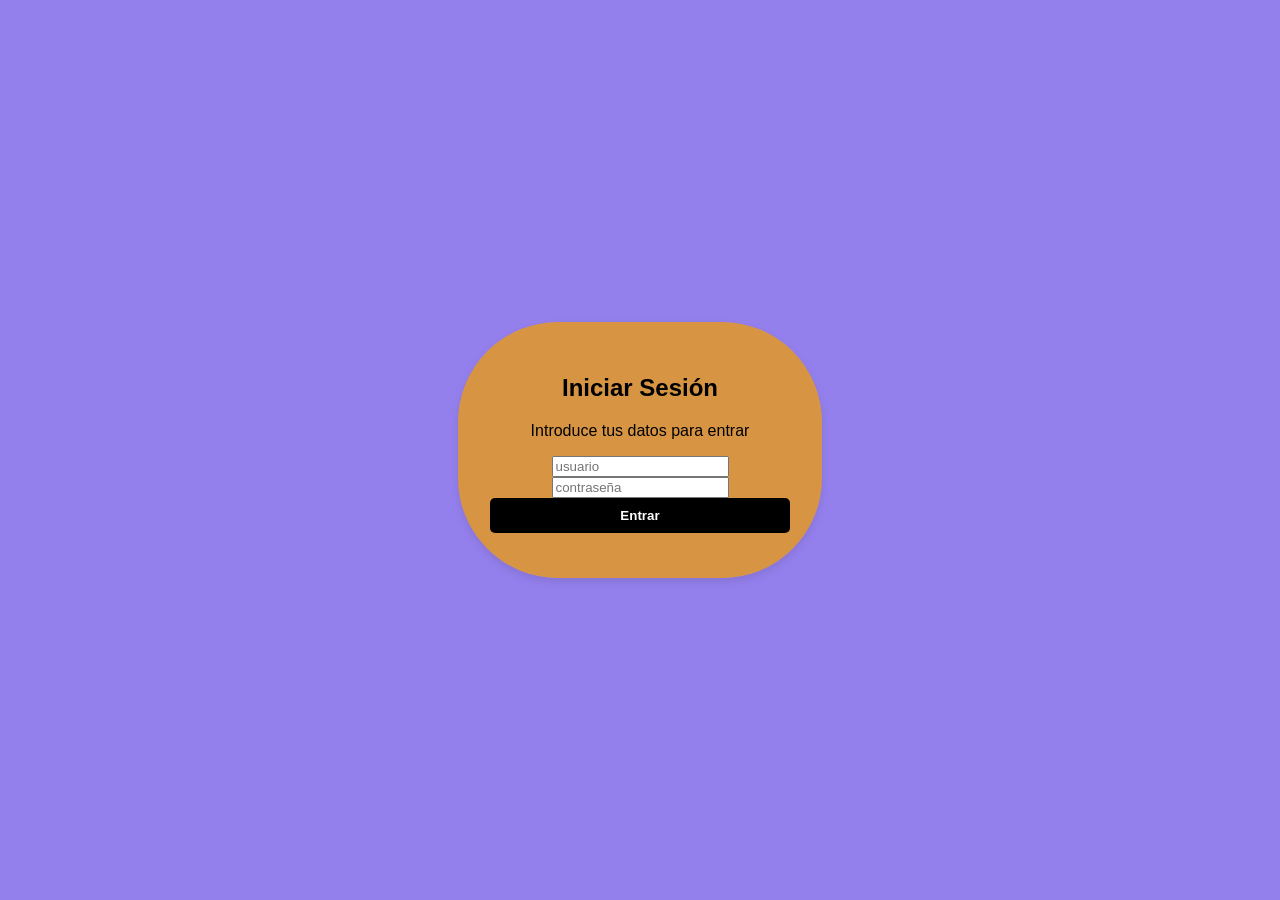
<file: index.html>
<!DOCTYPE html>
<html lang="en">
<head>
    <meta charset="UTF-8">
    <meta name="viewport" content="width=device-width, initial-scale=1.0">
    <title>Iniciar Sesión</title>
    <link rel="stylesheet" href="carros.css">
    <link rel="icon" type="imagen/jfif" href="logo.jfif.jpeg">
</head>
<body>
    <div id="login-container" class="card">
        <h2>Iniciar Sesión</h2>
        <p>Introduce tus datos para entrar</p>
        <input type="text" id="usuario" placeholder="usuario">
        <input type="password" id="password" placeholder="contraseña">
        <button onclick="validarAcceso()">Entrar</button>
        <p id="mensaje-error" class="error"></p>
    </div>
    <script src="carros.js"></script>
</body>
</html>
</file>
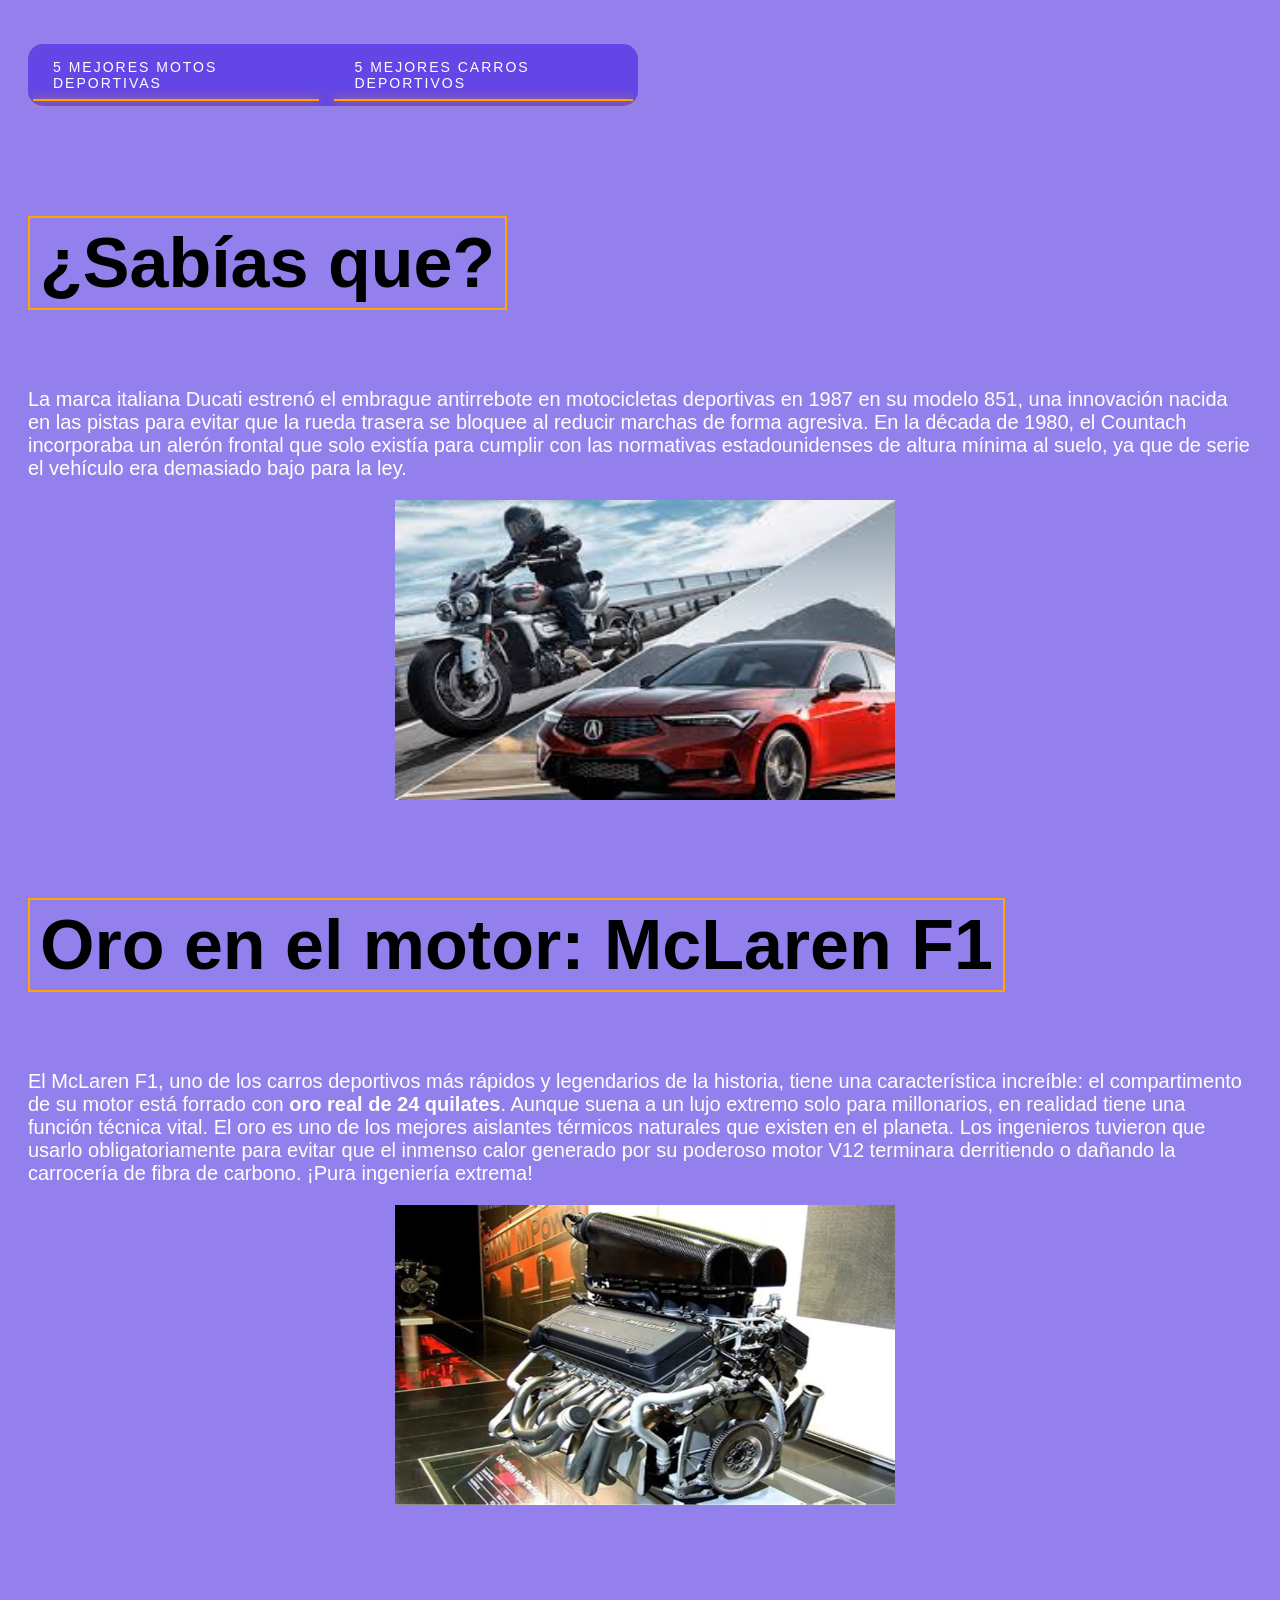
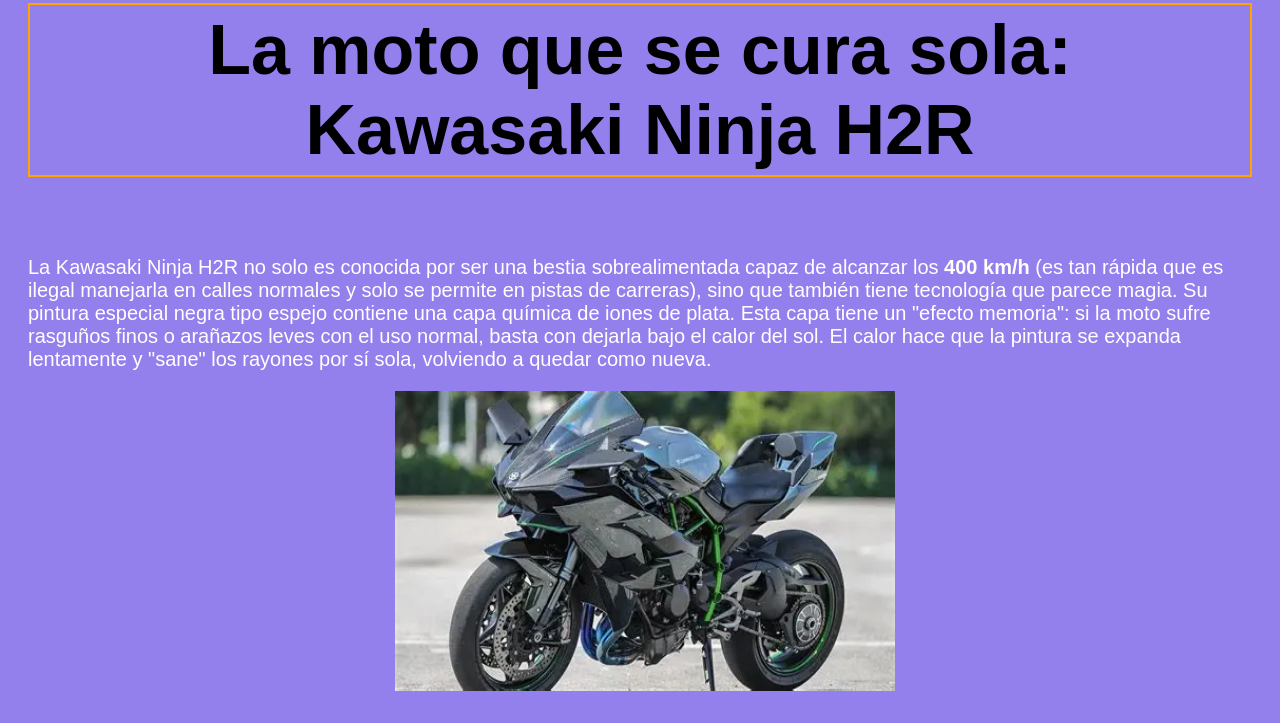
<file: vista principal de carros.html>
<!DOCTYPE html>
<html lang="en">
<head>
    <meta charset="UTF-8">
    <meta name="viewport" content="width=device-width, initial-scale=1.0">
    <title>Document</title>
    <link rel="stylesheet" href="vista principal de carros (1).css">
    <link rel="icon" type="imagen/jfif" href="logo.jfif.jpeg">
</head>
<body>
    <body>
        <nav class="nav-cyber">
            <ul>
                <li><a href="vista.html" class="active">5 Mejores motos deportivas</a></li>
                <li><a href="vista2.html" class="active">5 Mejores Carros deportivos</a></li>
               
            </ul>
        </nav>
    <br><br> <h2 style="border: 2px solid orange; display: inline-block; padding: 5px 10px;">¿Sabías que?</h2>
    <p> La marca italiana Ducati estrenó el embrague antirrebote en motocicletas deportivas en 1987 en su modelo 851, una innovación nacida en las pistas para evitar que la rueda trasera se bloquee al reducir marchas de forma agresiva. En la década de 1980, el Countach incorporaba un alerón frontal que solo existía para cumplir con las normativas estadounidenses de altura mínima al suelo, ya que de serie el vehículo era demasiado bajo para la ley.</p>
    <div class="hello"><img src="descarga.jfif.jpeg" height="300px" width="500px" alt=""></div>
    <br><br> <h2 style="border: 2px solid orange; display: inline-block; padding: 5px 10px;">Oro en el motor: McLaren F1</h2>
    <p>El McLaren F1, uno de los carros deportivos más rápidos y legendarios de la historia, tiene una característica increíble: el compartimento de su motor está forrado con <strong>oro real de 24 quilates</strong>. Aunque suena a un lujo extremo solo para millonarios, en realidad tiene una función técnica vital. El oro es uno de los mejores aislantes térmicos naturales que existen en el planeta. Los ingenieros tuvieron que usarlo obligatoriamente para evitar que el inmenso calor generado por su poderoso motor V12 terminara derritiendo o dañando la carrocería de fibra de carbono. ¡Pura ingeniería extrema!</p>
    
    <div class="hello">
        <img src="OIP.webp" alt="Motor del McLaren F1" width="500" height="300">
    </div>

    <br><br>

    <h2 style="border: 2px solid orange; display: inline-block; padding: 5px 10px;">La moto que se cura sola: Kawasaki Ninja H2R</h2>
    <p>La Kawasaki Ninja H2R no solo es conocida por ser una bestia sobrealimentada capaz de alcanzar los <strong>400 km/h</strong> (es tan rápida que es ilegal manejarla en calles normales y solo se permite en pistas de carreras), sino que también tiene tecnología que parece magia. Su pintura especial negra tipo espejo contiene una capa química de iones de plata. Esta capa tiene un "efecto memoria": si la moto sufre rasguños finos o arañazos leves con el uso normal, basta con dejarla bajo el calor del sol. El calor hace que la pintura se expanda lentamente y "sane" los rayones por sí sola, volviendo a quedar como nueva.</p>
    
    <div class="hello">
        <img src="OP (1).webp" alt="Kawasaki Ninja H2R" width="500" height="300">
    </div>
</body>
</html>
</file>
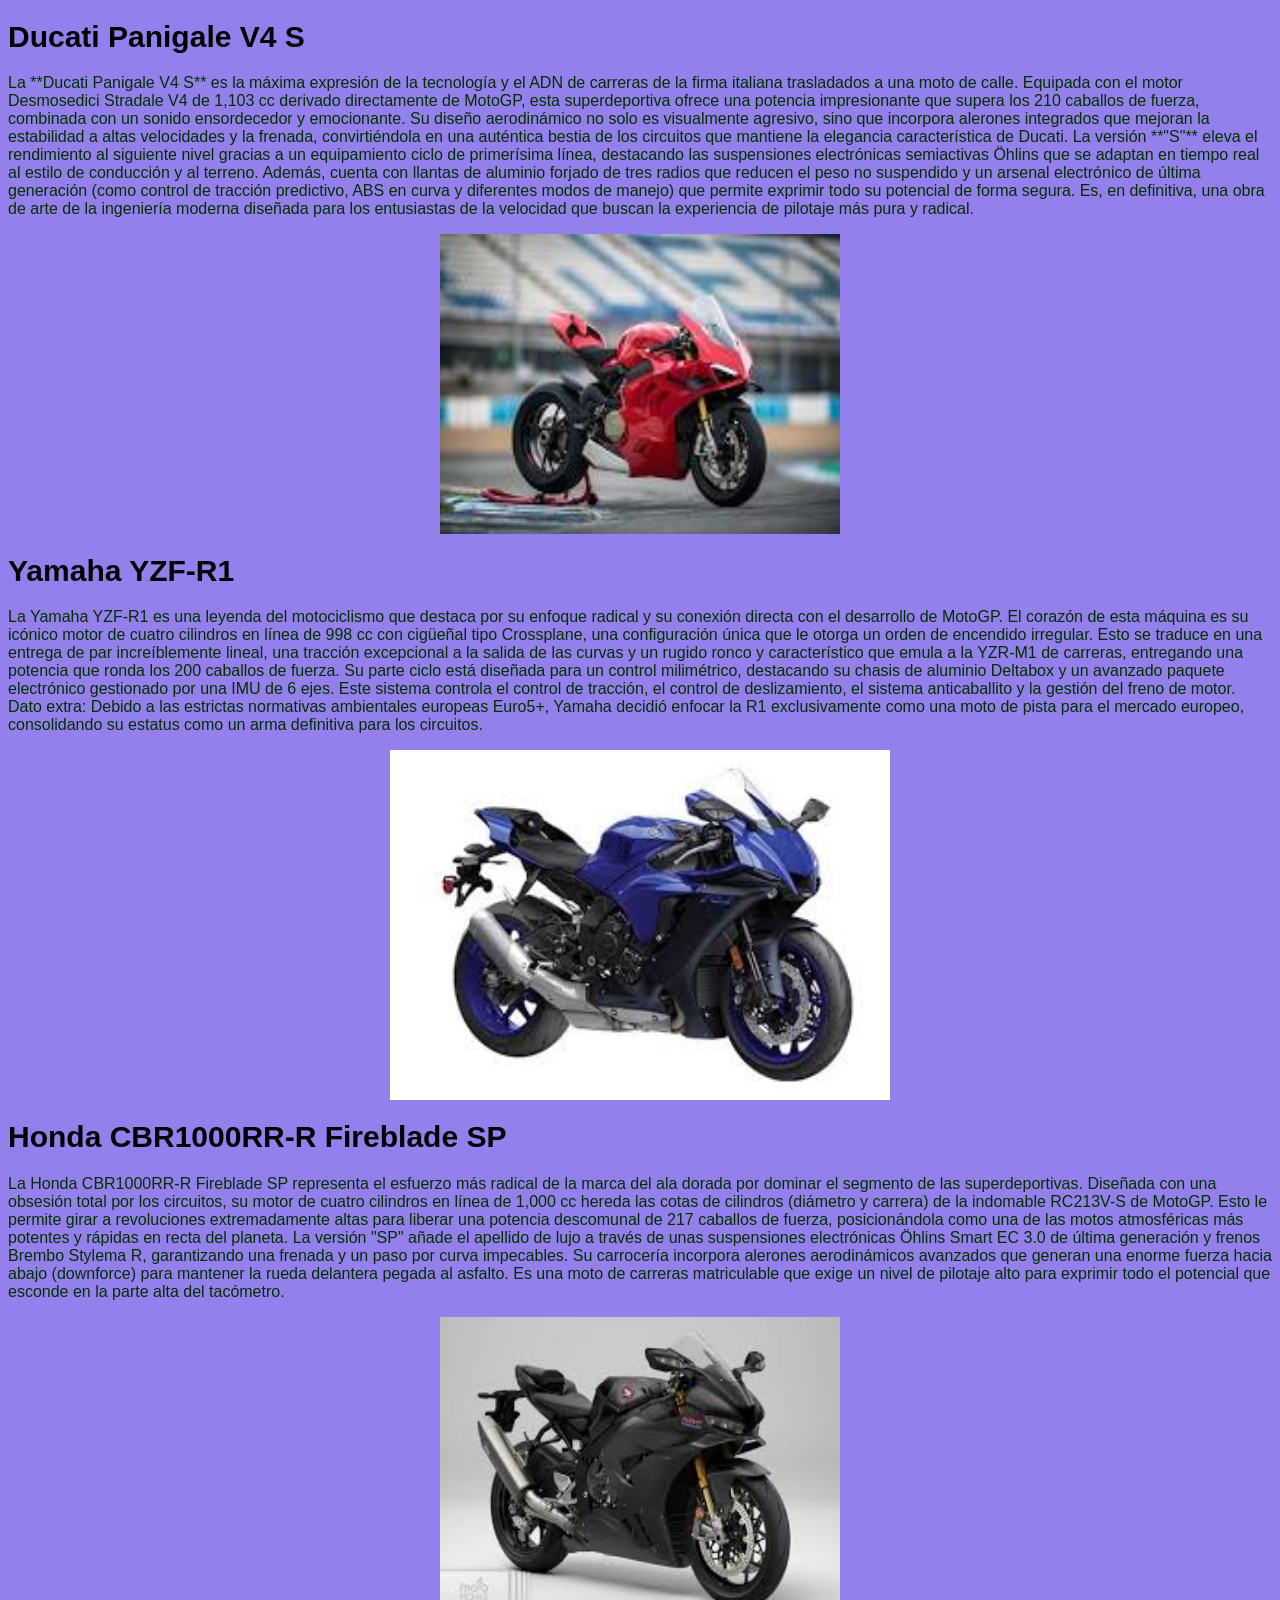
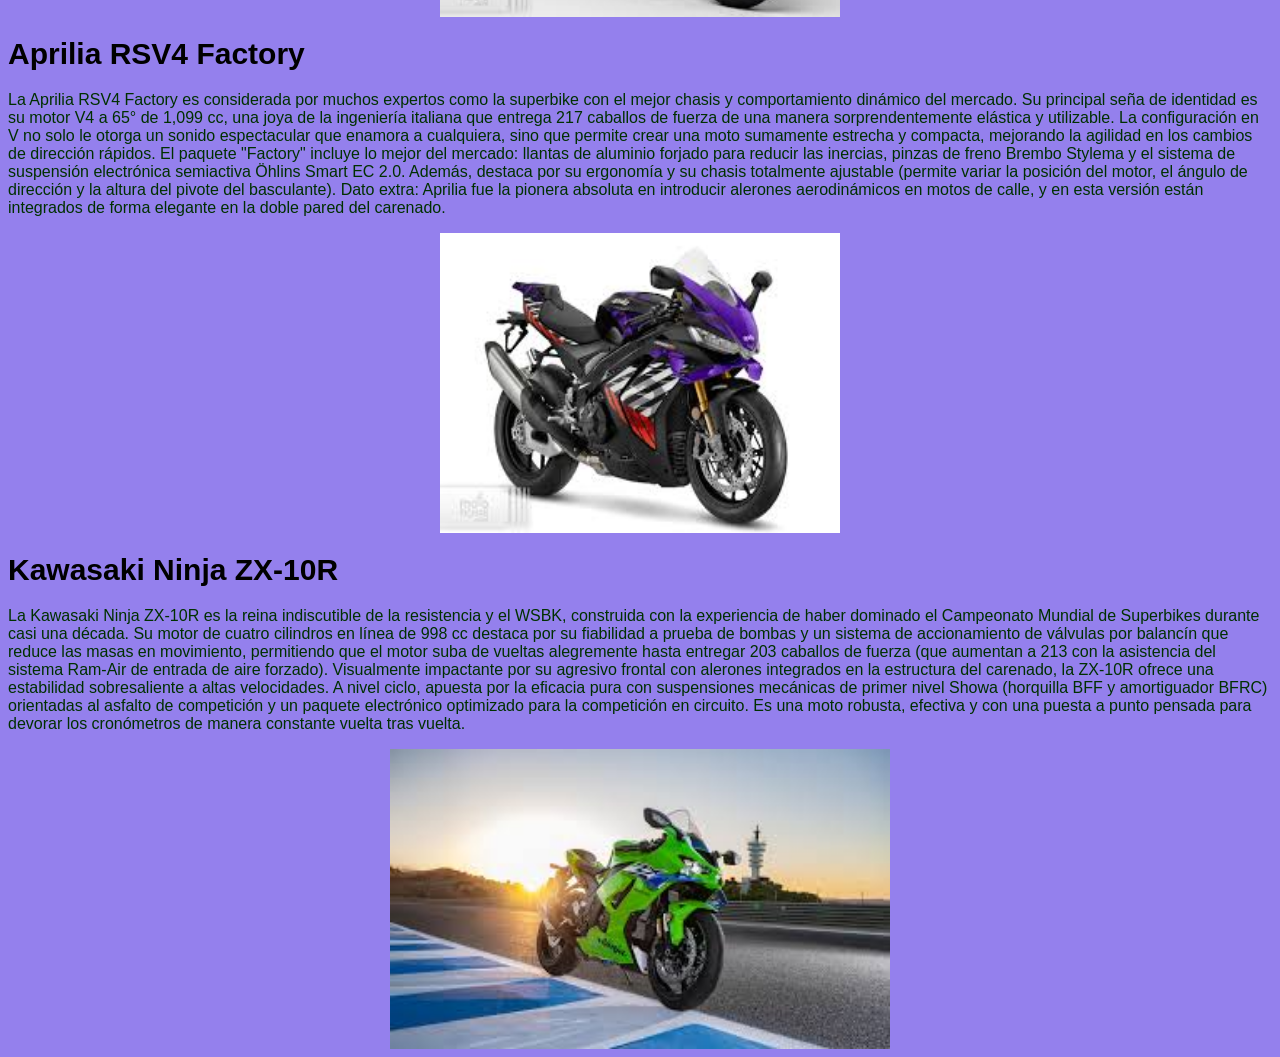
<file: vista.html>
<!DOCTYPE html>
<html lang="en">
<head>
    <meta charset="UTF-8">
    <meta name="viewport" content="width=device-width, initial-scale=1.0">
    <title>Motos</title>
    <link rel="stylesheet" href="vistas.css">
    <link rel="icon" type="imagen/jfif" href="logo.jfif">
</head>
<body>
    <h1>Ducati Panigale V4 S</h1>
    <p>La **Ducati Panigale V4 S** es la máxima expresión de la tecnología y el ADN de carreras de la firma italiana trasladados a una moto de calle. Equipada con el motor Desmosedici Stradale V4 de 1,103 cc derivado directamente de MotoGP, esta superdeportiva ofrece una potencia impresionante que supera los 210 caballos de fuerza, combinada con un sonido ensordecedor y emocionante. Su diseño aerodinámico no solo es visualmente agresivo, sino que incorpora alerones integrados que mejoran la estabilidad a altas velocidades y la frenada, convirtiéndola en una auténtica bestia de los circuitos que mantiene la elegancia característica de Ducati.

La versión **"S"** eleva el rendimiento al siguiente nivel gracias a un equipamiento ciclo de primerísima línea, destacando las suspensiones electrónicas semiactivas Öhlins que se adaptan en tiempo real al estilo de conducción y al terreno. Además, cuenta con llantas de aluminio forjado de tres radios que reducen el peso no suspendido y un arsenal electrónico de última generación (como control de tracción predictivo, ABS en curva y diferentes modos de manejo) que permite exprimir todo su potencial de forma segura. Es, en definitiva, una obra de arte de la ingeniería moderna diseñada para los entusiastas de la velocidad que buscan la experiencia de pilotaje más pura y radical.</p>
    <div><img src="moto1.jfif.jpeg" height="300px" width="400px" alt=""></div>

    <h1>Yamaha YZF-R1</h1>
    <p>La Yamaha YZF-R1 es una leyenda del motociclismo que destaca por su enfoque radical y su conexión directa con el desarrollo de MotoGP. El corazón de esta máquina es su icónico motor de cuatro cilindros en línea de 998 cc con cigüeñal tipo Crossplane, una configuración única que le otorga un orden de encendido irregular. Esto se traduce en una entrega de par increíblemente lineal, una tracción excepcional a la salida de las curvas y un rugido ronco y característico que emula a la YZR-M1 de carreras, entregando una potencia que ronda los 200 caballos de fuerza.

Su parte ciclo está diseñada para un control milimétrico, destacando su chasis de aluminio Deltabox y un avanzado paquete electrónico gestionado por una IMU de 6 ejes. Este sistema controla el control de tracción, el control de deslizamiento, el sistema anticaballito y la gestión del freno de motor. Dato extra: Debido a las estrictas normativas ambientales europeas Euro5+, Yamaha decidió enfocar la R1 exclusivamente como una moto de pista para el mercado europeo, consolidando su estatus como un arma definitiva para los circuitos.</p>
    <div><img src="Yamaha YZF-R1.jfif.jpeg" height="350px" width="500px" alt=""></div>

    <h1>Honda CBR1000RR-R Fireblade SP</h1>
    <p>La Honda CBR1000RR-R Fireblade SP representa el esfuerzo más radical de la marca del ala dorada por dominar el segmento de las superdeportivas. Diseñada con una obsesión total por los circuitos, su motor de cuatro cilindros en línea de 1,000 cc hereda las cotas de cilindros (diámetro y carrera) de la indomable RC213V-S de MotoGP. Esto le permite girar a revoluciones extremadamente altas para liberar una potencia descomunal de 217 caballos de fuerza, posicionándola como una de las motos atmosféricas más potentes y rápidas en recta del planeta.

La versión "SP" añade el apellido de lujo a través de unas suspensiones electrónicas Öhlins Smart EC 3.0 de última generación y frenos Brembo Stylema R, garantizando una frenada y un paso por curva impecables. Su carrocería incorpora alerones aerodinámicos avanzados que generan una enorme fuerza hacia abajo (downforce) para mantener la rueda delantera pegada al asfalto. Es una moto de carreras matriculable que exige un nivel de pilotaje alto para exprimir todo el potencial que esconde en la parte alta del tacómetro.</p>
    <div><img src="Honda CBR1000RR-R Fireblade SP.jfif.jpeg" height="300px" width="400px" alt=""></div>

    <h1>Aprilia RSV4 Factory</h1>
    <p>La Aprilia RSV4 Factory es considerada por muchos expertos como la superbike con el mejor chasis y comportamiento dinámico del mercado. Su principal seña de identidad es su motor V4 a 65° de 1,099 cc, una joya de la ingeniería italiana que entrega 217 caballos de fuerza de una manera sorprendentemente elástica y utilizable. La configuración en V no solo le otorga un sonido espectacular que enamora a cualquiera, sino que permite crear una moto sumamente estrecha y compacta, mejorando la agilidad en los cambios de dirección rápidos.

El paquete "Factory" incluye lo mejor del mercado: llantas de aluminio forjado para reducir las inercias, pinzas de freno Brembo Stylema y el sistema de suspensión electrónica semiactiva Öhlins Smart EC 2.0. Además, destaca por su ergonomía y su chasis totalmente ajustable (permite variar la posición del motor, el ángulo de dirección y la altura del pivote del basculante). Dato extra: Aprilia fue la pionera absoluta en introducir alerones aerodinámicos en motos de calle, y en esta versión están integrados de forma elegante en la doble pared del carenado.</p>
    <div><img src="Aprilia RSV4 Factory.jfif.jpeg" height="300px" width="400px" alt=""></div>

    <h1>Kawasaki Ninja ZX-10R</h1>
    <p>La Kawasaki Ninja ZX-10R es la reina indiscutible de la resistencia y el WSBK, construida con la experiencia de haber dominado el Campeonato Mundial de Superbikes durante casi una década. Su motor de cuatro cilindros en línea de 998 cc destaca por su fiabilidad a prueba de bombas y un sistema de accionamiento de válvulas por balancín que reduce las masas en movimiento, permitiendo que el motor suba de vueltas alegremente hasta entregar 203 caballos de fuerza (que aumentan a 213 con la asistencia del sistema Ram-Air de entrada de aire forzado).

Visualmente impactante por su agresivo frontal con alerones integrados en la estructura del carenado, la ZX-10R ofrece una estabilidad sobresaliente a altas velocidades. A nivel ciclo, apuesta por la eficacia pura con suspensiones mecánicas de primer nivel Showa (horquilla BFF y amortiguador BFRC) orientadas al asfalto de competición y un paquete electrónico optimizado para la competición en circuito. Es una moto robusta, efectiva y con una puesta a punto pensada para devorar los cronómetros de manera constante vuelta tras vuelta.</p>
    <div><img src="Kawasaki Ninja ZX-10R.jfif.jpeg" height="300px" width="500px" alt=""></div>
</body>
</html>
</file>
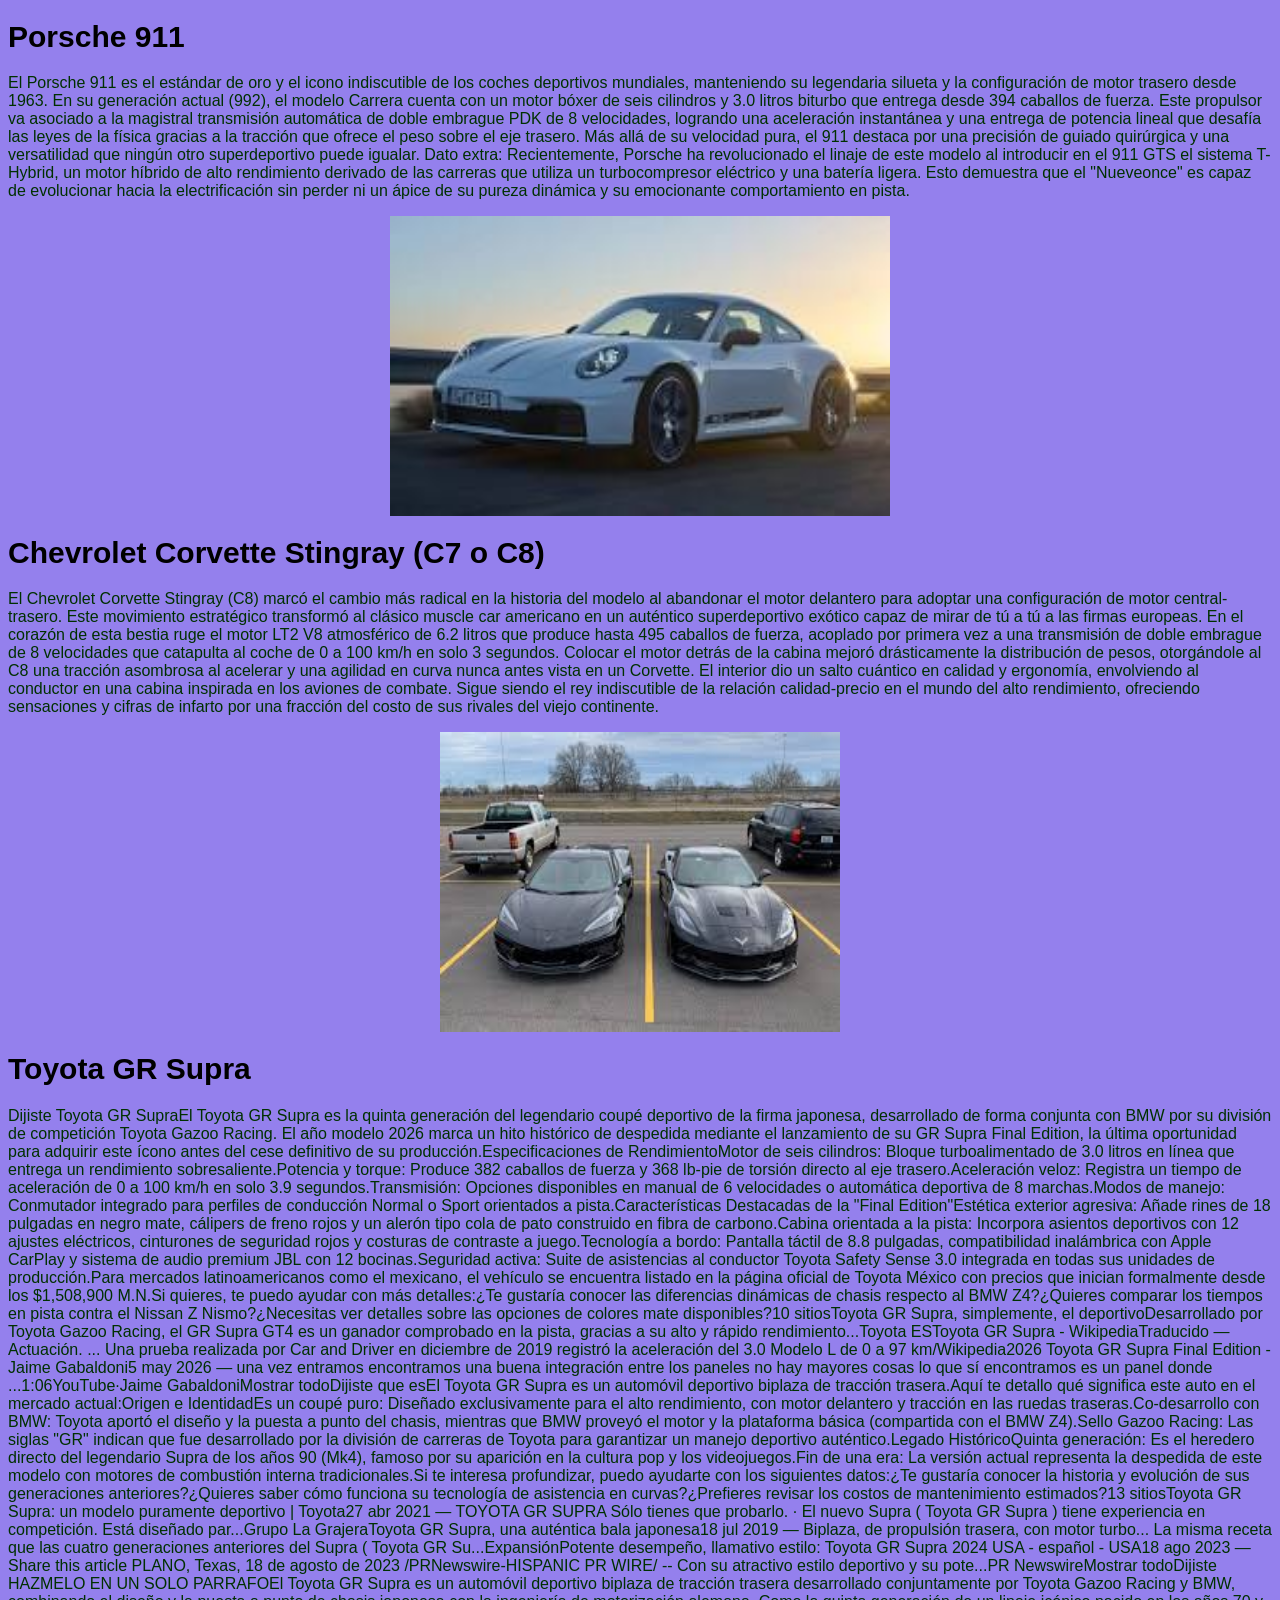
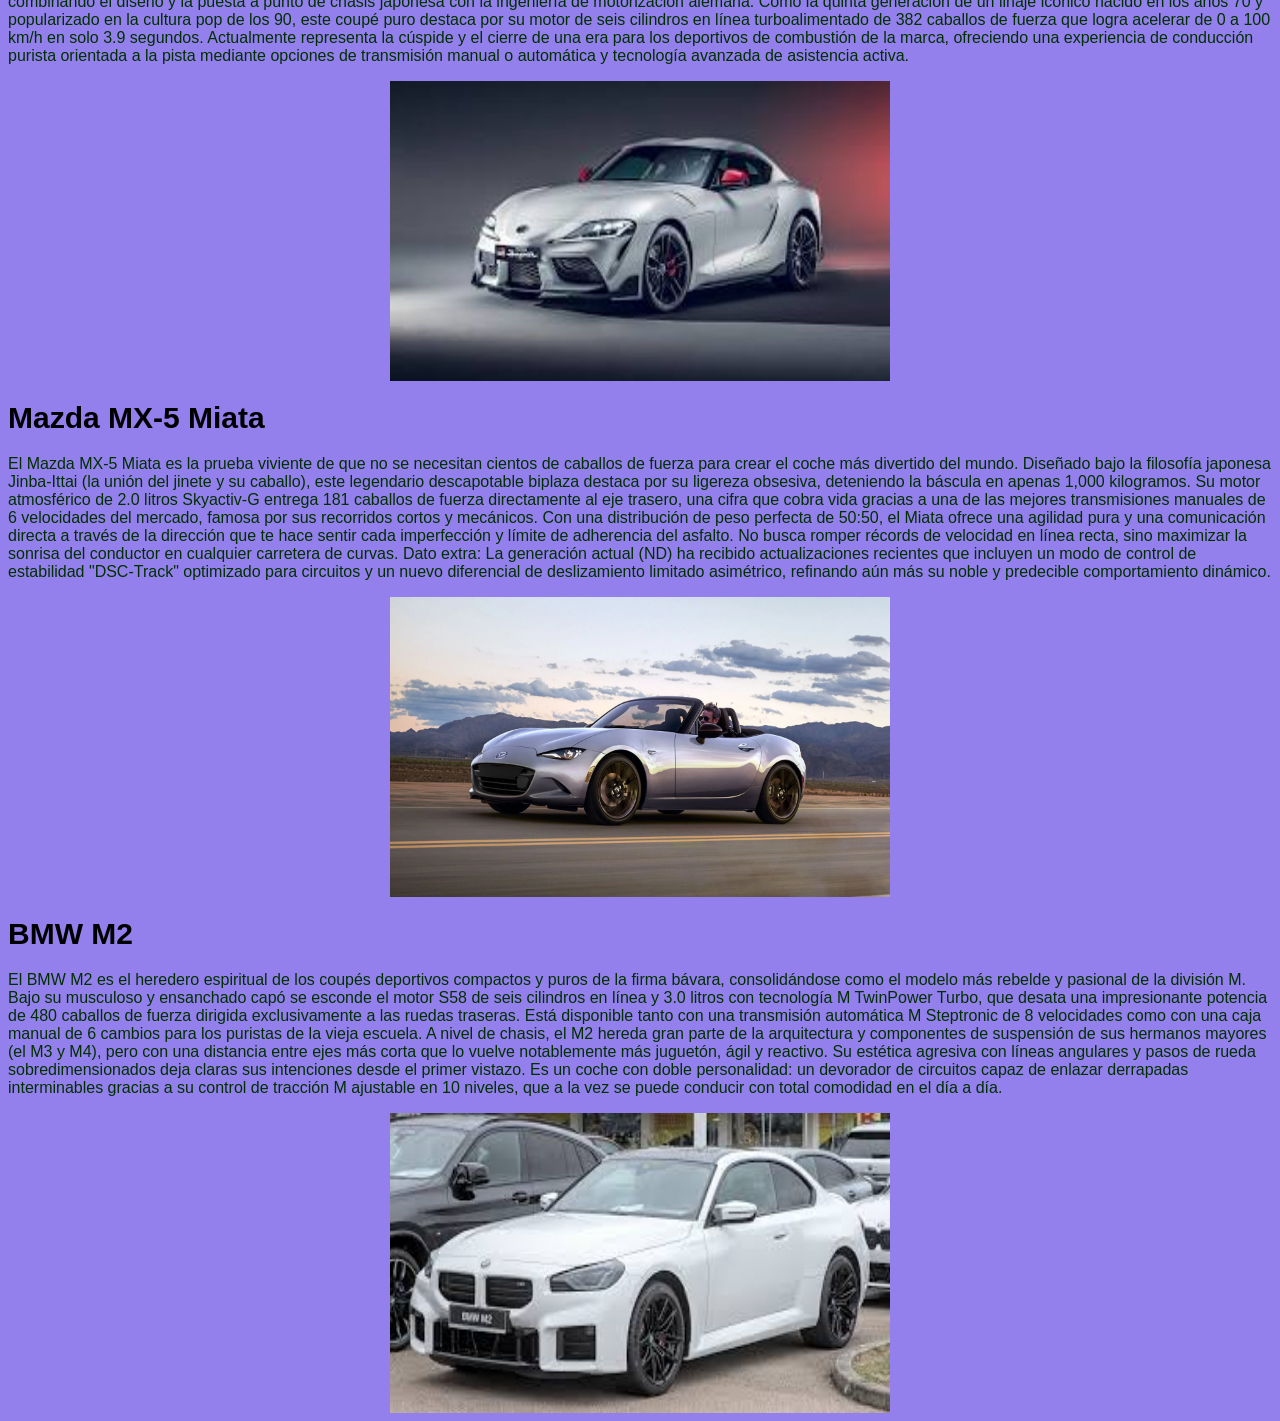
<file: vista2.html>
<!DOCTYPE html>
<html lang="en">
<head>
    <meta charset="UTF-8">
    <meta name="viewport" content="width=device-width, initial-scale=1.0">
    <title>Carros</title>
    <link rel="stylesheet" href="vistas.css">
    <link rel="icon" type="imagen/jfif" href="logo.jfif.jpeg">
</head>
<body>

    <h1>Porsche 911</h1>
    <p>El Porsche 911 es el estándar de oro y el icono indiscutible de los coches deportivos mundiales, manteniendo su legendaria silueta y la configuración de motor trasero desde 1963. En su generación actual (992), el modelo Carrera cuenta con un motor bóxer de seis cilindros y 3.0 litros biturbo que entrega desde 394 caballos de fuerza. Este propulsor va asociado a la magistral transmisión automática de doble embrague PDK de 8 velocidades, logrando una aceleración instantánea y una entrega de potencia lineal que desafía las leyes de la física gracias a la tracción que ofrece el peso sobre el eje trasero.

Más allá de su velocidad pura, el 911 destaca por una precisión de guiado quirúrgica y una versatilidad que ningún otro superdeportivo puede igualar. Dato extra: Recientemente, Porsche ha revolucionado el linaje de este modelo al introducir en el 911 GTS el sistema T-Hybrid, un motor híbrido de alto rendimiento derivado de las carreras que utiliza un turbocompresor eléctrico y una batería ligera. Esto demuestra que el "Nueveonce" es capaz de evolucionar hacia la electrificación sin perder ni un ápice de su pureza dinámica y su emocionante comportamiento en pista.</p>
    <div><img src="Porsche 911.jfif.jpeg" height="300px" width="500px" alt=""></div>

    <h1>Chevrolet Corvette Stingray (C7 o C8)</h1>
    <p>El Chevrolet Corvette Stingray (C8) marcó el cambio más radical en la historia del modelo al abandonar el motor delantero para adoptar una configuración de motor central-trasero. Este movimiento estratégico transformó al clásico muscle car americano en un auténtico superdeportivo exótico capaz de mirar de tú a tú a las firmas europeas. En el corazón de esta bestia ruge el motor LT2 V8 atmosférico de 6.2 litros que produce hasta 495 caballos de fuerza, acoplado por primera vez a una transmisión de doble embrague de 8 velocidades que catapulta al coche de 0 a 100 km/h en solo 3 segundos.

Colocar el motor detrás de la cabina mejoró drásticamente la distribución de pesos, otorgándole al C8 una tracción asombrosa al acelerar y una agilidad en curva nunca antes vista en un Corvette. El interior dio un salto cuántico en calidad y ergonomía, envolviendo al conductor en una cabina inspirada en los aviones de combate. Sigue siendo el rey indiscutible de la relación calidad-precio en el mundo del alto rendimiento, ofreciendo sensaciones y cifras de infarto por una fracción del costo de sus rivales del viejo continente.</p>
<div><img src="Chevrolet Corvette Stingray (C7 o C8).jfif.jpeg" height="300px" width="400px" alt=""></div>

    <h1>Toyota GR Supra</h1>
    <p>Dijiste Toyota GR SupraEl Toyota GR Supra es la quinta generación del legendario coupé deportivo de la firma japonesa, desarrollado de forma conjunta con BMW por su división de competición Toyota Gazoo Racing. El año modelo 2026 marca un hito histórico de despedida mediante el lanzamiento de su GR Supra Final Edition, la última oportunidad para adquirir este ícono antes del cese definitivo de su producción.Especificaciones de RendimientoMotor de seis cilindros: Bloque turboalimentado de 3.0 litros en línea que entrega un rendimiento sobresaliente.Potencia y torque: Produce 382 caballos de fuerza y 368 lb-pie de torsión directo al eje trasero.Aceleración veloz: Registra un tiempo de aceleración de 0 a 100 km/h en solo 3.9 segundos.Transmisión: Opciones disponibles en manual de 6 velocidades o automática deportiva de 8 marchas.Modos de manejo: Conmutador integrado para perfiles de conducción Normal o Sport orientados a pista.Características Destacadas de la "Final Edition"Estética exterior agresiva: Añade rines de 18 pulgadas en negro mate, cálipers de freno rojos y un alerón tipo cola de pato construido en fibra de carbono.Cabina orientada a la pista: Incorpora asientos deportivos con 12 ajustes eléctricos, cinturones de seguridad rojos y costuras de contraste a juego.Tecnología a bordo: Pantalla táctil de 8.8 pulgadas, compatibilidad inalámbrica con Apple CarPlay y sistema de audio premium JBL con 12 bocinas.Seguridad activa: Suite de asistencias al conductor Toyota Safety Sense 3.0 integrada en todas sus unidades de producción.Para mercados latinoamericanos como el mexicano, el vehículo se encuentra listado en la página oficial de Toyota México con precios que inician formalmente desde los $1,508,900 M.N.Si quieres, te puedo ayudar con más detalles:¿Te gustaría conocer las diferencias dinámicas de chasis respecto al BMW Z4?¿Quieres comparar los tiempos en pista contra el Nissan Z Nismo?¿Necesitas ver detalles sobre las opciones de colores mate disponibles?10 sitiosToyota GR Supra, simplemente, el deportivoDesarrollado por Toyota Gazoo Racing, el GR Supra GT4 es un ganador comprobado en la pista, gracias a su alto y rápido rendimiento...Toyota ESToyota GR Supra - WikipediaTraducido — Actuación. ... Una prueba realizada por Car and Driver en diciembre de 2019 registró la aceleración del 3.0 Modelo L de 0 a 97 km/Wikipedia2026 Toyota GR Supra Final Edition - Jaime Gabaldoni5 may 2026 — una vez entramos encontramos una buena integración entre los paneles no hay mayores cosas lo que sí encontramos es un panel donde ...1:06YouTube·Jaime GabaldoniMostrar todoDijiste que esEl Toyota GR Supra es un automóvil deportivo biplaza de tracción trasera.Aquí te detallo qué significa este auto en el mercado actual:Origen e IdentidadEs un coupé puro: Diseñado exclusivamente para el alto rendimiento, con motor delantero y tracción en las ruedas traseras.Co-desarrollo con BMW: Toyota aportó el diseño y la puesta a punto del chasis, mientras que BMW proveyó el motor y la plataforma básica (compartida con el BMW Z4).Sello Gazoo Racing: Las siglas "GR" indican que fue desarrollado por la división de carreras de Toyota para garantizar un manejo deportivo auténtico.Legado HistóricoQuinta generación: Es el heredero directo del legendario Supra de los años 90 (Mk4), famoso por su aparición en la cultura pop y los videojuegos.Fin de una era: La versión actual representa la despedida de este modelo con motores de combustión interna tradicionales.Si te interesa profundizar, puedo ayudarte con los siguientes datos:¿Te gustaría conocer la historia y evolución de sus generaciones anteriores?¿Quieres saber cómo funciona su tecnología de asistencia en curvas?¿Prefieres revisar los costos de mantenimiento estimados?13 sitiosToyota GR Supra: un modelo puramente deportivo | Toyota27 abr 2021 — TOYOTA GR SUPRA Sólo tienes que probarlo. · El nuevo Supra ( Toyota GR Supra ) tiene experiencia en competición. Está diseñado par...Grupo La GrajeraToyota GR Supra, una auténtica bala japonesa18 jul 2019 — Biplaza, de propulsión trasera, con motor turbo... La misma receta que las cuatro generaciones anteriores del Supra ( Toyota GR Su...ExpansiónPotente desempeño, llamativo estilo: Toyota GR Supra 2024 USA - español - USA18 ago 2023 — Share this article PLANO, Texas, 18 de agosto de 2023 /PRNewswire-HISPANIC PR WIRE/ -- Con su atractivo estilo deportivo y su pote...PR NewswireMostrar todoDijiste HAZMELO EN UN SOLO PARRAFOEl Toyota GR Supra es un automóvil deportivo biplaza de tracción trasera desarrollado conjuntamente por Toyota Gazoo Racing y BMW, combinando el diseño y la puesta a punto de chasis japonesa con la ingeniería de motorización alemana. Como la quinta generación de un linaje icónico nacido en los años 70 y popularizado en la cultura pop de los 90, este coupé puro destaca por su motor de seis cilindros en línea turboalimentado de 382 caballos de fuerza que logra acelerar de 0 a 100 km/h en solo 3.9 segundos. Actualmente representa la cúspide y el cierre de una era para los deportivos de combustión de la marca, ofreciendo una experiencia de conducción purista orientada a la pista mediante opciones de transmisión manual o automática y tecnología avanzada de asistencia activa.</p>
    <div><img src="Toyota GR Supra.jfif.jpeg" height="300px" width="500px" alt=""></div>

    <h1>Mazda MX-5 Miata</h1>
    <p>El Mazda MX-5 Miata es la prueba viviente de que no se necesitan cientos de caballos de fuerza para crear el coche más divertido del mundo. Diseñado bajo la filosofía japonesa Jinba-Ittai (la unión del jinete y su caballo), este legendario descapotable biplaza destaca por su ligereza obsesiva, deteniendo la báscula en apenas 1,000 kilogramos. Su motor atmosférico de 2.0 litros Skyactiv-G entrega 181 caballos de fuerza directamente al eje trasero, una cifra que cobra vida gracias a una de las mejores transmisiones manuales de 6 velocidades del mercado, famosa por sus recorridos cortos y mecánicos.

Con una distribución de peso perfecta de 50:50, el Miata ofrece una agilidad pura y una comunicación directa a través de la dirección que te hace sentir cada imperfección y límite de adherencia del asfalto. No busca romper récords de velocidad en línea recta, sino maximizar la sonrisa del conductor en cualquier carretera de curvas. Dato extra: La generación actual (ND) ha recibido actualizaciones recientes que incluyen un modo de control de estabilidad "DSC-Track" optimizado para circuitos y un nuevo diferencial de deslizamiento limitado asimétrico, refinando aún más su noble y predecible comportamiento dinámico.</p>
    <div><img src="2025-mx5-st-c22-hero-dt2.webp" height="300px" width="500px" alt=""></div>

    <h1>BMW M2</h1>
    <p>El BMW M2 es el heredero espiritual de los coupés deportivos compactos y puros de la firma bávara, consolidándose como el modelo más rebelde y pasional de la división M. Bajo su musculoso y ensanchado capó se esconde el motor S58 de seis cilindros en línea y 3.0 litros con tecnología M TwinPower Turbo, que desata una impresionante potencia de 480 caballos de fuerza dirigida exclusivamente a las ruedas traseras. Está disponible tanto con una transmisión automática M Steptronic de 8 velocidades como con una caja manual de 6 cambios para los puristas de la vieja escuela.

A nivel de chasis, el M2 hereda gran parte de la arquitectura y componentes de suspensión de sus hermanos mayores (el M3 y M4), pero con una distancia entre ejes más corta que lo vuelve notablemente más juguetón, ágil y reactivo. Su estética agresiva con líneas angulares y pasos de rueda sobredimensionados deja claras sus intenciones desde el primer vistazo. Es un coche con doble personalidad: un devorador de circuitos capaz de enlazar derrapadas interminables gracias a su control de tracción M ajustable en 10 niveles, que a la vez se puede conducir con total comodidad en el día a día.</p>
    <div><img src="BMW M2.jfif.jpeg" height="300px" width="500px" alt=""></div>

</body>
</html>
</file>
<file: carros.css>
body {
    font-family: arial, sans-serif;
    background-color: rgba(58, 21, 223, 0.541);
    display: flex;
    justify-content: center;
    align-items: center;
    height: 100vh;
    margin: 0;
}

.card {
    background-color: rgba(241, 158, 5, 0.726);
    padding: 2rem;
    border-radius: 100px;
    box-shadow: 0 4px 10px rgba(0,0,0,0.1);
    text-align: center;
    width: 300px;
}

button {
    width: 100%;
    padding: 10px;
    background-color: black;
    color: white;
    border: none;
    border-radius: 5px;
    cursor: pointer;
    font-weight: bold;
}

button:hover {
    background-color: blue;
}

.error {
    color: red;
    font-size: 0.8rem;
    margin-top: 10px;

}
</file>
<file: vista principal de carros (1).css>
body {
    background-color: rgba(58, 21, 223, 0.541);
    font-family: sans-serif;
    padding: 20px;
}

.nav-cyber ul {

    list-style: none;
    display: flex;
    gap: 15px;
    background-color: rgba(58, 21, 223, 0.541);
    padding: 5px;
    border-radius: 15px;
    width: 600px;
}

.nav-cyber a {
    color: red;
    text-decoration: none;
    text-transform: uppercase;
    font-size: 14px;
    letter-spacing: 2px;
    padding: 10px 20px;
    display: block;
    position: relative;
    transition: color 0.10s ease;
}

.nav-cyber a::after {
    content: '';
    position: absolute;
    bottom: 0;
    left: 0;
    width: 0;
    height: 2px;
    background-color:orange;
    box-shadow: 0 0 10px orange;
    transition: width 0.10s ease;
}

.nav-cyber a.active, .nav-cyber a:hover {
    color: white;
}

.nav-cyber a.active::after, .nav-cyber a:hover::after{
    width: 100%;
}

h1 {
    font-family: 'Segoe UI', Tahoma, Geneva, Verdana, sans-serif;
    color: white;
    text-align: center;
}

h2 {
 font-family: 'Segoe UI', Tahoma, Geneva, Verdana, sans-serif;
    color:black;
    text-align: center;
    font-size: 70px;

}

p {
     font-family: 'Segoe UI', Tahoma, Geneva, Verdana, sans-serif;
    color: white;
    font-size: 20px;
    
}


.hello {
    width: 100%;
    position: relative;
    left: 30%;
}
</file>
<file: vistas.css>
body {
    background-color: rgba(58, 21, 223, 0.541);
}
h1 {
font-family: Arial, Helvetica, sans-serif;
font-size: 30px;
color: black;
}
p {
    font-family: 'Gill Sans', 'Gill Sans MT', Calibri, 'Trebuchet MS', sans-serif;
    color: rgb(0, 48, 0);
    font-size: 20;
    margin-bottom: 40;
}

div {
display: flex;
justify-content: center;
}
</file>
